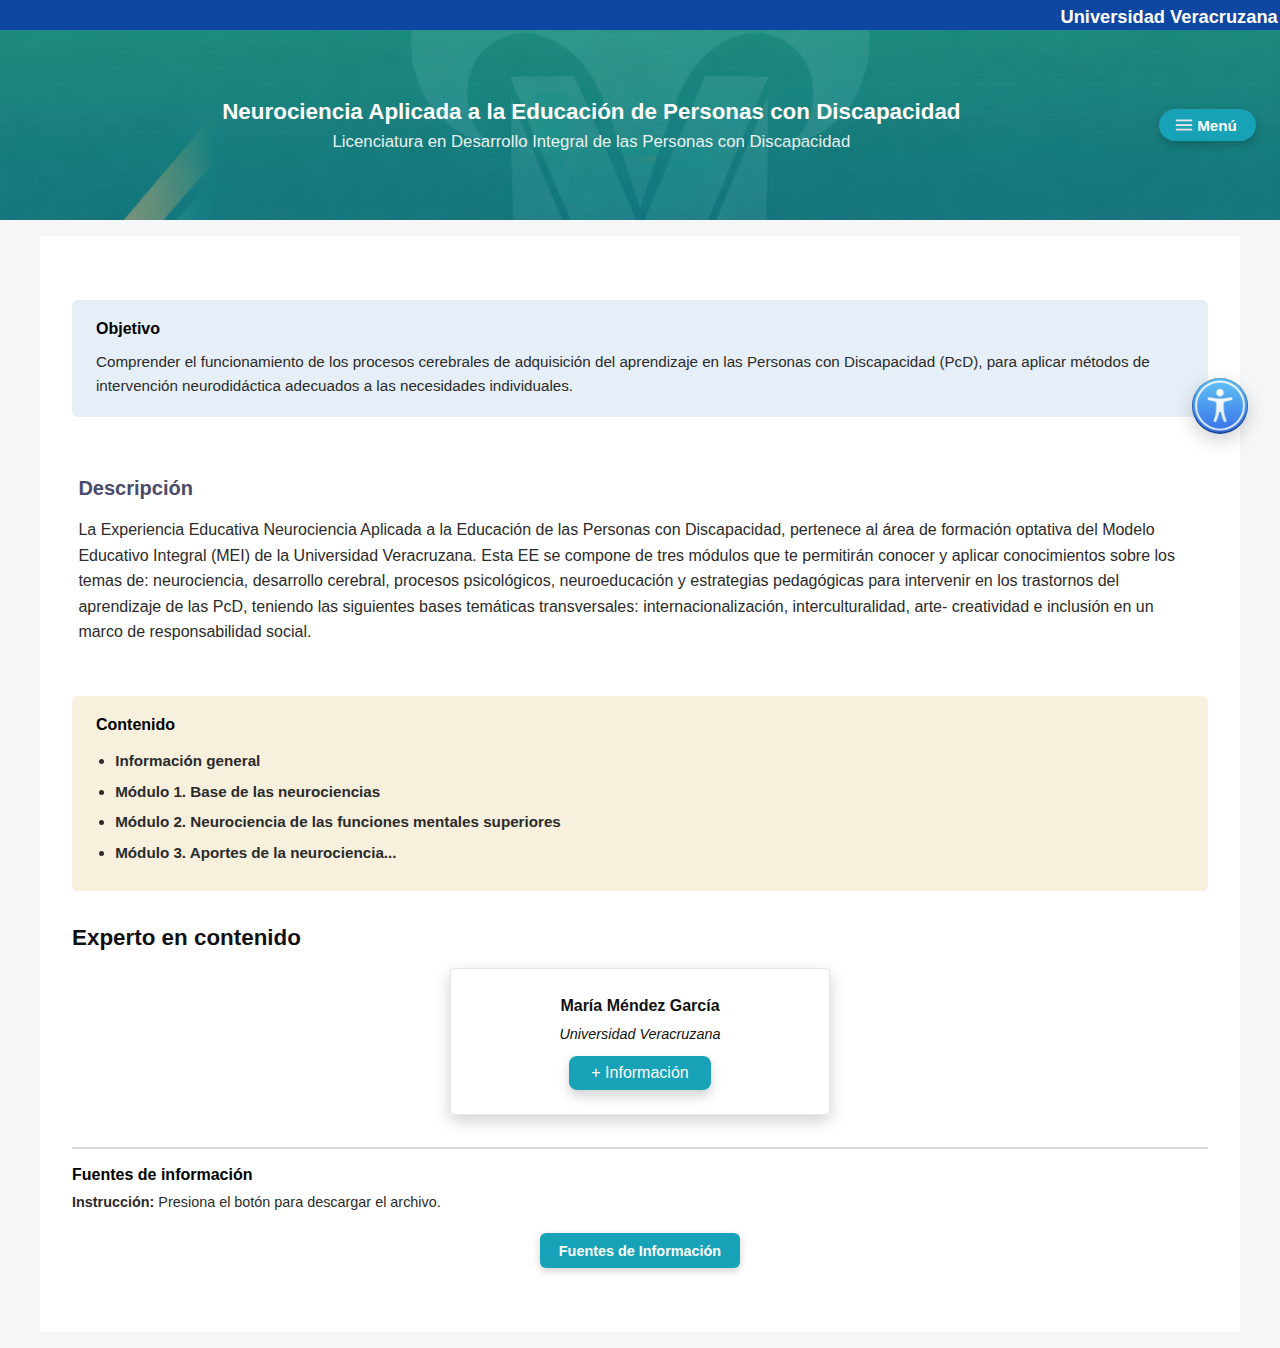
<file: Maqueta1/index.html>
<!DOCTYPE html>
<html lang="es">
<head>
  <meta charset="UTF-8">
  <title>Neurociencia Aplicada a la Educación de Personas con Discapacidad</title>
  <meta name="viewport" content="width=device-width, initial-scale=1">

  <!-- Accesibilidad -->
  <link rel="stylesheet" href="css/main.css">
 <script src="js/accesibilidad.js" defer></script>
<script src="js/main.js" defer></script>


</head>

<body>





  <!-- Live region para anuncios accesibles (JAWS / NVDA) -->
<div id="sr-status" class="sr-only" aria-live="polite"></div>   <!-- sE AGREGGO-->

<!-- Live region para mensajes importantes -->
<div id="sr-alert" class="sr-only" aria-live="assertive" aria-atomic="true"></div> <!-- sE AGREGGO-->
<!-- Contenido de la página -->
<div class="sr-only" aria-live="polite"> <!-- sE AGREGGO-->
  Neurociencia Aplicada a la Educación de las Personas con Discapacidad.
</div> <!-- sE AGREGGO-->
<!-- Enlace para saltar al contenido principal -->
<a class="skip-link" href="#contenido">Saltar al contenido principal</a>

<span _ngcontent-c9="" class="MainTittleUV">  
    <strong> Universidad Veracruzana 

    </strong> 
</span>

<header class="header-uv">

  <div class="header-titulos">
    <h1>
      Neurociencia Aplicada a la Educación de Personas con Discapacidad
      <span class="subtitulo">
        Licenciatura en Desarrollo Integral de las Personas con Discapacidad
      </span>
    </h1>
  </div>

   <!--  CONTENEDOR RELATIVO: botón + menú -->
  <div class="menu-wrap">
    <button id="btn-menu"
    aria-label="Menú. Abrir menú principal Alt más M"
  aria-haspopup="true"
            aria-expanded="false"
            aria-controls="menu-lateral"
            accesskey="m"
            type="button">
      Menú
    </button>

  
    <nav id="menu-lateral" hidden aria-label="Menú principal">
      <ul>
        <li><a href="index.html">Inicio</a></li>
        <li><a href="modulo1.html">Módulo 1</a></li>
        <li><a href="tema1.html">Tema 1</a></li>
        <li><a href="autoevaluacion.html">Actividades</a></li>
      </ul>
    </nav>
  </div>

</header>

<main id="contenido">

 <section class="bloque-destacado bloque-seccion" tabindex="0" aria-labelledby="tit-objetivo">
  <h2 id="tit-objetivo">Objetivo</h2>
  <p>Comprender el funcionamiento de los procesos cerebrales de adquisición del aprendizaje en las Personas con Discapacidad (PcD), 
    para aplicar métodos de intervención neurodidáctica adecuados a las necesidades individuales.
</p>
</section>

<section class="bloque-destacado2 bloque-seccion" tabindex="0" aria-labelledby="tit-descripcion">
  <h2 id="tit-descripcion">Descripción</h2>
  <p>La Experiencia Educativa Neurociencia Aplicada a la Educación de las Personas con Discapacidad, 
    pertenece al área de formación optativa del Modelo Educativo Integral (MEI) de la Universidad Veracruzana. 
    Esta EE se compone de tres módulos que te permitirán conocer y aplicar conocimientos sobre los temas de: neurociencia, 
    desarrollo cerebral, procesos psicológicos, neuroeducación y estrategias pedagógicas para intervenir en los trastornos 
    del aprendizaje de las PcD, teniendo las siguientes bases temáticas transversales: internacionalización, interculturalidad, 
    arte- creatividad e inclusión en un marco de responsabilidad social.
</p>
</section>

<section class="bloque-contenido bloque-seccion" tabindex="0" aria-labelledby="tit-contenido">
  <h2 id="tit-contenido">Contenido</h2>
  <ul>
    <li>Información general
</li>
    <li>Módulo 1. Base de las neurociencias</li>
    <li>Módulo 2. Neurociencia de las funciones mentales superiores</li>
    <li>Módulo 3. Aportes de la neurociencia...</li>
  </ul>
</section>

<section class="bloque-experto bloque-seccion" tabindex="0" aria-labelledby="titulo-experto">
  <h2 id="titulo-experto">Experto en contenido</h2>

  <article class="tarjeta-experto">
  <div class="experto-texto">
    <p class="experto-nombre"><strong>María Méndez García</strong></p>
    <p class="experto-inst"><em>Universidad Veracruzana</em></p>

    <!-- TEXTO PLANO (solo móvil) -->
    <div class="experto-bio" aria-label="Descripción del experto">
      <p>Licenciada en Psicología de la Universidad Veracruzana.</p>
      <p>Especialista en Neuropsicología Clínica Pediátrica por el Centro Neuropsicológico para Niños y Adolescentes (CENNA) de Monterrey, Nuevo León.</p>
      <p>Diplomado en Neurodesarrollo y Neuroeducación por parte del Centro de Estudios Psicológicos para la Educación (CEPE).</p>
      <p>En la actualidad es Neuropsicóloga responsable de tratamiento Neuropsicológico en niños/niñas y adolescentes, en el Centro Neuropsicológico Integral CENPI Special Therapy.</p>
    </div>

    <button
      id="btnInfoExperto"
      class="btn-info"
      type="button"
      aria-haspopup="dialog"
      aria-controls="modal-experto"
      aria-expanded="false">
      + Información
    </button>
  </div>
</article>

</section>

<!-- Overlay + Modal -->
<div id="overlay-experto" class="overlay" hidden></div>

<div
  id="modal-experto"
  class="modal"
  role="dialog"
  aria-modal="true"
  aria-labelledby="modal-titulo"
  aria-describedby="modal-contenido"
  hidden>

  <button class="modal-cerrar" type="button" aria-label="Cerrar ventana">×</button>

  <header class="modal-header">
    <h3 id="modal-titulo">María Méndez García</h3>
    <p class="modal-subtitulo">Universidad Veracruzana</p>
  </header>

  <div id="modal-contenido" class="modal-body">
    <p>Licenciada en Psicología de la Universidad Veracruzana.</p>
    <p>Especialista en Neuropsicología Clínica Pediátrica por el Centro Neuropsicológico para Niños y Adolescentes (CENNA) de Monterrey, Nuevo León.</p>
    <p>Diplomado en Neurodesarrollo y Neuroeducación por parte del Centro de Estudios Psicológicos para la Educación (CEPE).</p>
    <p>En la actualidad es Neuropsicóloga responsable de tratamiento Neuropsicológico en niños/niñas y adolescentes, en el Centro Neuropsicológico Integral CENPI Special Therapy.</p>
  </div>

  <footer class="modal-footer">
    <button class="btn-cerrar" type="button">Cerrar</button>
  </footer>
</div>


<section class="bloque-fuentes bloque-seccion" tabindex="0" aria-labelledby="tit-fuentes">
  <hr>
  <h2 id="tit-fuentes">Fuentes de información</h2>

  <p class="instruccion">
    <strong>Instrucción:</strong> Presiona el botón para descargar el archivo.
  </p>

  <button id="btnFuentes" 
  class="btn-fuentes"
  type="button"
  aria-label="Descargar fuentes de información (PDF)">
  Fuentes de Información
</button>

</section>



</main>



<!-- Botón flotante de accesibilidad -->

<div class="accesibilidad-wrapper"> <!-- sE AGREGGO-->
    <button
    class="btn-accesibilidad btn-bg" type="button"
    aria-label="Opciones de accesibilidad"
    aria-haspopup="true"
    aria-expanded="false" 
    aria-controls="menuAccesibilidad"
    id="btnAccesibilidad">
      <span class="sr-only">Opciones de accesibilidad</span>
  </button>
 <div class="menu-accesibilidad" id="menuAccesibilidad" hidden>

    <button data-action="lector">
      Lector inmersivo
    </button>
    

<button data-action="pausar">
  Pausar lectura
</button>

<button data-action="reanudar">
  Reanudar lectura
</button>

<button data-action="detener">
  Detener lectura
</button>


    <button data-action="linea">
      Línea de lectura
    </button>

    <button data-action="fuente-mas">
      Aumentar texto
    </button>

    <button data-action="fuente-menos">
      Disminuir texto
    </button>

   <button
    data-action="cursor-toggle"
    id="btnCursor"
    type="button"
    aria-pressed="false">
      Tamaño del cursor
    </button>

    <button
  data-action="resaltar"
  id="btnResaltarEnlaces"
  type="button"
  aria-pressed="false">
  Resaltar enlaces
</button>


    <button
  data-action="tabulador"
  id="btnResaltarTab"
  type="button"
  aria-pressed="false">
  Resaltar tabulación
</button>


  </div>
</div>

<!-- Modal: Lector inmersivo -->
<div id="overlay-lector" class="overlay" hidden></div>

<div id="modal-lector"
     class="modal"
     role="dialog"
     aria-modal="true"
     aria-labelledby="titulo-lector"
     aria-describedby="contenido-lector"
     hidden>

  <button class="modal-cerrar" type="button" aria-label="Cerrar ventana">×</button>

  <header class="modal-header">
    <h3 id="titulo-lector">Lector inmersivo</h3>
  </header>

  <div id="contenido-lector" class="modal-body">
    <p>Para navegar dentro de la Experiencia Educativa usa estos atajos:</p>
    <p><strong>Windows:</strong> Abrir menú Alt+M | Cerrar Alt+C | Lectura fácil Alt+L</p>
    <p><strong>macOS:</strong> Abrir menú Control+Option+M | Cerrar Control+Option+C | Lectura fácil Control+Option+L</p>
  </div>

  <footer class="modal-footer">
    <button class="btn-cerrar" type="button">Cerrar</button>
  </footer>
</div>


<!-- Modal: Información de Inicio lectores -->
<div id="overlay-ayuda" class="overlay" hidden></div>

<div id="modal-ayuda"
     class="modal"
     role="dialog"
     aria-modal="true"
     aria-labelledby="titulo-ayuda"
     aria-describedby="contenido-ayuda"
     hidden>

  <button class="modal-cerrar" type="button" aria-label="Cerrar ventana">×</button>

  <header class="modal-header">
    <h3 id="titulo-ayuda">Información de Inicio lectores</h3>
  </header>

  <div id="contenido-ayuda" class="modal-body">
    <p>Para acceder a la información de ayuda de esta Experiencia Educativa en Windows presiona las teclas Alt + i, en MacOS presiona las teclas Control + Option + i</p>
    <p>Para cerrar la ventana con la información de ayuda en Windows presiona las teclas Alt + X, en MacOS presiona la tecla Esc</p>
  </div>

  <footer class="modal-footer">
    <button class="btn-cerrar" type="button">Cerrar</button>
  </footer>
</div>


</body>
</html>
</file>
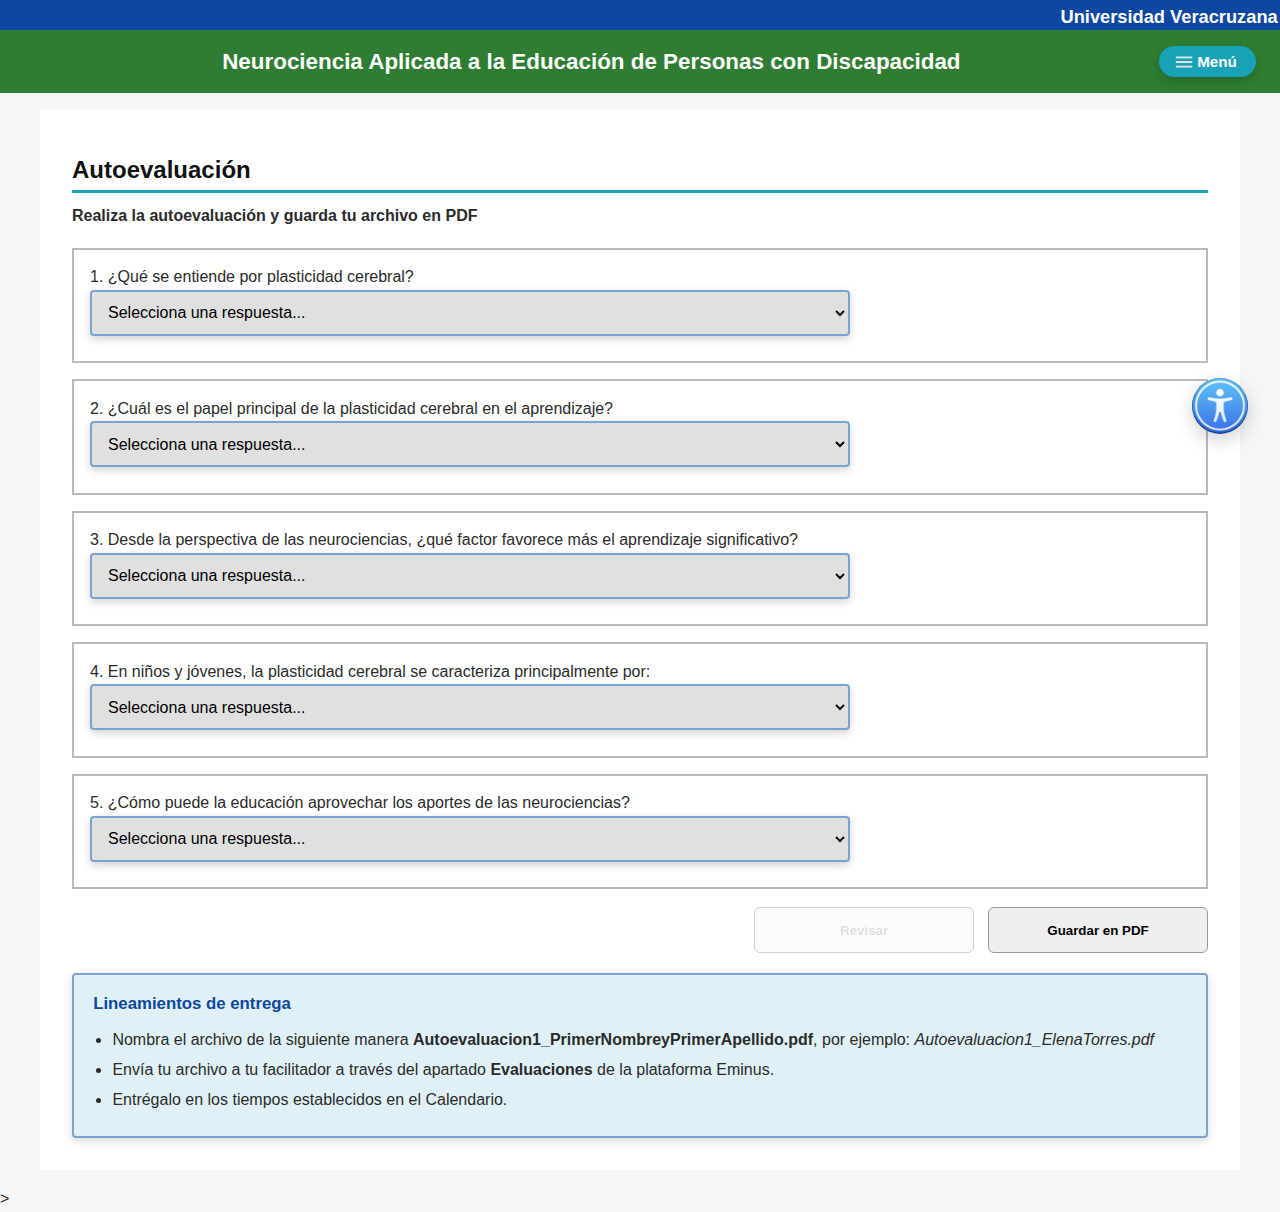
<file: Maqueta1/autoevaluacion.html>
<!doctype html>
<html lang="es">
  <head>
    <meta charset="UTF-8" />
    <title>
      Autoevaluación | Neurociencia Aplicada a la Educación de Personas con
      Discapacidad
    </title>
    <meta name="viewport" content="width=device-width, initial-scale=1" />

    <link rel="stylesheet" href="css/main.css" />
    <!-- jsPDF (genera el PDF en el navegador)-->
    <script  src="js/jspdf.umd.min.js" defer></script>
    <script  src="js/accesibilidad.js" defer></script>
    <script  src="js/autoevaluacion.js" defer></script>
  </head>

  <body>
  <!-- Live region para anuncios accesibles (JAWS / NVDA) -->
<div id="sr-status" class="sr-only" aria-live="polite"></div>   <!-- sE AGREGGO-->

<!-- Live region para mensajes importantes (opcional) -->
<div id="sr-alert" class="sr-only" aria-live="assertive" aria-atomic="true"></div> <!-- sE AGREGGO-->
<!-- Contenido de la página -->
<div class="sr-only" aria-live="polite"> <!-- sE AGREGGO-->
  Neurociencia Aplicada a la Educación de las Personas con Discapacidad.
</div> <!-- sE AGREGGO-->
<!-- Enlace para saltar al contenido principal -->
<a class="skip-link" href="#contenido">Saltar al contenido principal</a>


    
<span _ngcontent-c9="" class="MainTittleUV">  
    <strong> Universidad Veracruzana 

    </strong> 
</span>

<header class="header-uvsimple">

  <div class="header-titulos">
    <h1>
      Neurociencia Aplicada a la Educación de Personas con Discapacidad
    </h1>
  </div>

 <!--  CONTENEDOR RELATIVO: botón + menú -->
  <div class="menu-wrap">
    <button id="btn-menu"
    aria-label="Menú. Abrir menú principal Alt más M"
  aria-haspopup="true"
            aria-expanded="false"
            aria-controls="menu-lateral"
            accesskey="m"
            type="button">
      Menú
    </button>

    <!--  MENÚ YA NO VA FUERA DEL HEADER -->
    <nav id="menu-lateral" hidden aria-label="Menú principal">
      <ul>
        <li><a href="index.html">Inicio</a></li>
        <li><a href="modulo1.html">Módulo 1</a></li>
        <li><a href="tema1.html">Tema 1</a></li>
        <li><a href="autoevaluacion.html">Actividades</a></li>
      </ul>
    </nav>
  </div>

</header>


    <main id="contenido">
      <section class="autoeval" tabindex="0" aria-labelledby="tit-autoeval">
        <div class="autoeval-pleca" aria-hidden="true"></div>

        <h2 id="tit-autoeval" class="autoeval-titulo">Autoevaluación</h2>

        <p class="autoeval-instruccion">
          <strong>Realiza la autoevaluación y guarda tu archivo en PDF</strong>
        </p>

        <form id="formAutoeval" class="autoeval-form">
          <!-- P1 -->
          <fieldset class="pregunta" id="p1" aria-describedby="p1-ayuda">
           <label for="q1">
            1. ¿Qué se entiende por plasticidad cerebral?
            <br>
           </label>
            <p id="p1-ayuda" class="sr-only">
              Selecciona una respuesta de la lista.
            </p>
            <label class="sr-only" for="r1">Respuesta de la pregunta 1</label>
            <select id="q1" name="q1" class="autoeval-select" required>
              <option value="" selected disabled>
                Selecciona una respuesta...
              </option>
              <option value="a">
                a) La capacidad del cerebro para aumentar su tamaño con la edad.
              </option>
              <option value="b">
                b) La capacidad del cerebro para modificarse estructural y
                funcionalmente a partir de la experiencia.
              </option>
              <option value="c">
                c) La habilidad del cerebro para funcionar de manera automática
                sin intervención del entorno.
              </option>
            </select>
            <p class="feedback" aria-live="polite"></p>
          </fieldset>

          <!-- P2 -->
          <fieldset class="pregunta" id="p2" aria-describedby="p2-ayuda">
            <label for="q2">
              2. ¿Cuál es el papel principal de la plasticidad cerebral en el
              aprendizaje?
            </label>
            <p id="p2-ayuda" class="sr-only">
              Selecciona una respuesta de la lista.
            </p>
            <label class="sr-only" for="r2">Respuesta de la pregunta 2</label>
           <select id="q2" name="q2" class="autoeval-select" required>
              <option value="" selected disabled>
                Selecciona una respuesta...
              </option>
              <option value="a">
                a) Limitar el aprendizaje a las primeras etapas de la infancia.
              </option>
              <option value="b">
                b) Permitir que el cerebro se recupere únicamente después de una
                lesión.
              </option>
              <option value="c">
                c) Facilitar la formación y reorganización de las conexiones
                neuronales.
              </option>
            </select>
            <p class="feedback" aria-live="polite"></p>
          </fieldset>

          <!-- P3 -->
          <fieldset class="pregunta" id="p3" aria-describedby="p3-ayuda">
             <label for="q3">
              3. Desde la perspectiva de las neurociencias, ¿qué factor favorece
              más el aprendizaje significativo?
             </label>
            <p id="p3-ayuda" class="sr-only">
              Selecciona una respuesta de la lista.
            </p>
            <label class="sr-only" for="r3">Respuesta de la pregunta 3</label>
            <select id="q3" name="q3" class="autoeval-select" required>
              <option value="" selected disabled>
                Selecciona una respuesta...
              </option>
              <option value="a">a) La repetición mecánica sin contexto.</option>
              <option value="b">
                b) La emoción y la motivación, que fortalecen las conexiones
                neuronales.
              </option>
              <option value="c">
                c) La memorización aislada de información.
              </option>
            </select>
            <p class="feedback" aria-live="polite"></p>
          </fieldset>

          <!-- P4 -->
          <fieldset class="pregunta" id="p4" aria-describedby="p4-ayuda">
             <label for="q4">
              4. En niños y jóvenes, la plasticidad cerebral se caracteriza
              principalmente por:
             </label>
            <p id="p4-ayuda" class="sr-only">
              Selecciona una respuesta de la lista.
            </p>
            <label class="sr-only" for="r4">Respuesta de la pregunta 4</label>
            <select id="q4" name="q4" class="autoeval-select" required>
              <option value="" selected disabled>
                Selecciona una respuesta...
              </option>
              <option value="a">
                a) Ser limitada y poco flexible debido a la inmadurez del
                cerebro.
              </option>
              <option value="b">
                b) Ser especialmente alta, lo que favorece el aprendizaje y el
                desarrollo de nuevas habilidades.
              </option>
              <option value="c">
                c) Estar presente únicamente en áreas relacionadas con el
                lenguaje.
              </option>
            </select>
            <p class="feedback" aria-live="polite"></p>
          </fieldset>

          <!-- P5 -->
          <fieldset class="pregunta" id="p5" aria-describedby="p5-ayuda">
             <label for="q5">
              5. ¿Cómo puede la educación aprovechar los aportes de las
              neurociencias?
             </label>
            <p id="p5-ayuda" class="sr-only">
              Selecciona una respuesta de la lista.
            </p>
            <label class="sr-only" for="r5">Respuesta de la pregunta 5</label>
           <select id="q5" name="q5" class="autoeval-select" required>
              <option value="" selected disabled>
                Selecciona una respuesta...
              </option>
              <option value="a">
                a) Aplicando metodologías únicas para todos los estudiantes.
              </option>
              <option value="b">
                b) Ignorando las diferencias individuales en el aprendizaje.
              </option>
              <option value="c">
                c) Diseñando estrategias pedagógicas que consideren la
                diversidad, la emoción y la experiencia activa.
              </option>
            </select>
            <p class="feedback" aria-live="polite"></p>
          </fieldset>

          <div class="autoeval-actions">
    <button id="btnRevisar" type="button" class="btn-revisar" >Revisar</button>
    <button id="btnPDF" type="button" class="btn-pdf" >Guardar en PDF</button>
  </div>
          <section
  class="autoeval-lineamientos"
  tabindex="0"
  aria-labelledby="tit-lineamientos"
>
  <h3 id="tit-lineamientos">Lineamientos de entrega</h3>

  <ul>
    <li>
      Nombra el archivo de la siguiente manera
      <strong>Autoevaluacion1_PrimerNombreyPrimerApellido.pdf</strong>,
      por ejemplo: <em>Autoevaluacion1_ElenaTorres.pdf</em>
    </li>
    <li>
      Envía tu archivo a tu facilitador a través del apartado
      <strong>Evaluaciones</strong> de la plataforma Eminus.
    </li>
    <li>
      Entrégalo en los tiempos establecidos en el Calendario.
    </li>
  </ul>
</section>
        </form>
      </section>
    </main>



      <!-- Overlay -->
<div id="overlay-revision" class="overlay" hidden></div>

<div id="modal-revision" class="modal" role="dialog" aria-modal="true"
     aria-labelledby="tit-revision" aria-describedby="modal-revision-body" hidden>

  <button class="modal-cerrar" type="button" aria-label="Cerrar ventana">×</button>

  <header class="modal-header">
    <h3 id="tit-revision">Autoevaluación: opciones y respuestas</h3>
  </header>

  <div id="modal-revision-body" class="modal-body"></div>

  <footer class="modal-footer">
    <button class="btn-cerrar" type="button">Cerrar</button>
  </footer>
</div>


      
   

<!-- Botón flotante de accesibilidad -->

<div class="accesibilidad-wrapper"> <!-- sE AGREGGO-->
    <button
    class="btn-accesibilidad btn-bg" type="button"
    aria-label="Opciones de accesibilidad"
    aria-haspopup="true"
    aria-expanded="false" 
    aria-controls="menuAccesibilidad"
    id="btnAccesibilidad">
      <span class="sr-only">Opciones de accesibilidad</span>
  </button>
 <div class="menu-accesibilidad" id="menuAccesibilidad" hidden>

    <button data-action="lector">
      Lector inmersivo
    </button>
    

<button data-action="pausar">
  Pausar lectura
</button>

<button data-action="reanudar">
  Reanudar lectura
</button>

<button data-action="detener">
  Detener lectura
</button>


    <button data-action="linea">
      Línea de lectura
    </button>

    <button data-action="fuente-mas">
      Aumentar texto
    </button>

    <button data-action="fuente-menos">
      Disminuir texto
    </button>

   <button
    data-action="cursor-toggle"
    id="btnCursor"
    type="button"
    aria-pressed="false">
      Tamaño del cursor
    </button>

    <button
  data-action="resaltar"
  id="btnResaltarEnlaces"
  type="button"
  aria-pressed="false">
  Resaltar enlaces
</button>


    <button
  data-action="tabulador"
  id="btnResaltarTab"
  type="button"
  aria-pressed="false">
  Resaltar tabulación
</button>


  </div>
</div>

<!-- Modal: Lector inmersivo -->
<div id="overlay-lector" class="overlay" hidden></div>

<div id="modal-lector"
     class="modal"
     role="dialog"
     aria-modal="true"
     aria-labelledby="titulo-lector"
     aria-describedby="contenido-lector"
     hidden>

  <button class="modal-cerrar" type="button" aria-label="Cerrar ventana">×</button>

  <header class="modal-header">
    <h3 id="titulo-lector">Lector inmersivo</h3>
  </header>

  <div id="contenido-lector" class="modal-body">
    <p>Para navegar dentro de la Experiencia Educativa usa estos atajos:</p>
    <p><strong>Windows:</strong> Abrir menú Alt+M | Cerrar Alt+C | Lectura fácil Alt+L</p>
    <p><strong>macOS:</strong> Abrir menú Control+Option+M | Cerrar Control+Option+C | Lectura fácil Control+Option+L</p>
  </div>

  <footer class="modal-footer">
    <button class="btn-cerrar" type="button">Cerrar</button>
  </footer>
</div>


<!-- Modal: Información de Inicio lectores -->
<div id="overlay-ayuda" class="overlay" hidden></div>

<div id="modal-ayuda"
     class="modal"
     role="dialog"
     aria-modal="true"
     aria-labelledby="titulo-ayuda"
     aria-describedby="contenido-ayuda"
     hidden>

  <button class="modal-cerrar" type="button" aria-label="Cerrar ventana">×</button>

  <header class="modal-header">
    <h3 id="titulo-ayuda">Información de Inicio lectores</h3>
  </header>

  <div id="contenido-ayuda" class="modal-body">
    <p>Para acceder a la información de ayuda de esta Experiencia Educativa en Windows presiona las teclas Alt + i, en MacOS presiona las teclas Control + Option + i</p>
    <p>Para cerrar la ventana con la información de ayuda en Windows presiona las teclas Alt + X, en MacOS presiona la tecla Esc</p>
  </div>

  <footer class="modal-footer">
    <button class="btn-cerrar" type="button">Cerrar</button>
  </footer>
</div>


  </body>
</html>
>
</file>
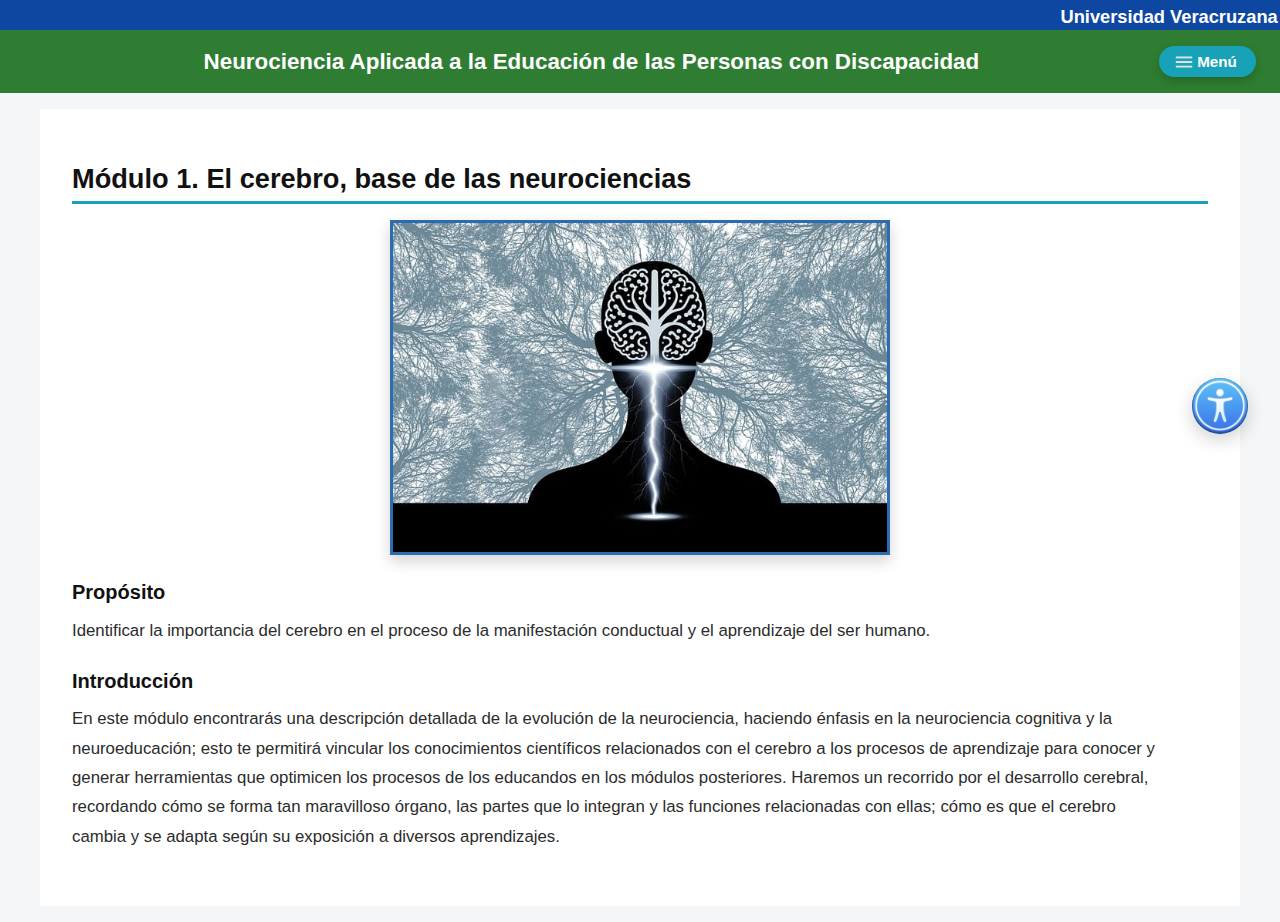
<file: Maqueta1/modulo1.html>
<!DOCTYPE html>
<html lang="es">
<head>
  <meta charset="UTF-8">
  <title>Módulo 1 - Neurociencia</title>
  <meta name="viewport" content="width=device-width, initial-scale=1">

  <link rel="stylesheet" href="css/main.css">
  <script src="js/accesibilidad.js" defer></script>
  <script src="js/main.js" defer></script>

</head>

<body>
  <!-- Live region para anuncios accesibles (JAWS / NVDA) -->
<div id="sr-status" class="sr-only" aria-live="polite"></div>   <!-- sE AGREGGO-->

<!-- Live region para mensajes importantes  -->
<div id="sr-alert" class="sr-only" aria-live="assertive" aria-atomic="true"></div> <!-- sE AGREGGO-->
<!-- Contenido de la página -->
<div class="sr-only" aria-live="polite"> <!-- sE AGREGGO-->
  Neurociencia Aplicada a la Educación de las Personas con Discapacidad.
</div> <!-- sE AGREGGO-->
<!-- Enlace para saltar al contenido principal -->
<a class="skip-link" href="#contenido">Saltar al contenido principal</a>

<span _ngcontent-c9="" class="MainTittleUV">  
    <strong> Universidad Veracruzana 

    </strong> 
</span>

<header class="header-uvsimple">
  <div class="header-titulos">
    <h1>Neurociencia Aplicada a la Educación de las Personas con Discapacidad</h1>
  </div>

 <!--  CONTENEDOR RELATIVO: botón + menú -->
  <div class="menu-wrap">
    <button id="btn-menu"
    aria-label="Menú. Abrir menú principal Alt más M"
  aria-haspopup="true"
            aria-expanded="false"
            aria-controls="menu-lateral"
            accesskey="m"
            type="button">
      Menú
    </button>


    <nav id="menu-lateral" hidden aria-label="Menú principal">
      <ul>
        <li><a href="index.html">Inicio</a></li>
        <li><a href="modulo1.html">Módulo 1</a></li>
        <li><a href="tema1.html">Tema 1</a></li>
        <li><a href="autoevaluacion.html">Actividades</a></li>
      </ul>
    </nav>
  </div>

</header>



<main id="contenido">

  <!-- Título del módulo -->
  <section class="modulo-titulo" tabindex="0" aria-labelledby="tit-modulo">
    <h2 id="tit-modulo">Módulo 1. El cerebro, base de las neurociencias</h2>
  </section>

  <!-- Imagen grande -->
  <section class="modulo-imagen" tabindex="0" aria-label="Imagen del módulo">
    <figure class="img-panel">
      <img src="assets/img/brain.jpg"
           alt="Imagen representativa del módulo sobre el cerebro y las neurociencias">
    </figure>
  </section>

  <!-- Propósito -->
  <section class="modulo-bloque" tabindex="0" aria-labelledby="tit-proposito">
    <h3 id="tit-proposito">Propósito</h3>
    <p>
      Identificar la importancia del cerebro en el proceso de la manifestación conductual y el aprendizaje del ser humano.
    </p>
  </section>

  <!-- Introducción -->
  <section class="modulo-bloque" tabindex="0" aria-labelledby="tit-intro">
    <h3 id="tit-intro">Introducción</h3>
    <p>
      En este módulo encontrarás una descripción detallada de la evolución de la neurociencia, haciendo énfasis en la neurociencia cognitiva y la neuroeducación; esto te permitirá vincular los conocimientos científicos relacionados con el cerebro a los procesos de aprendizaje para conocer y generar herramientas que optimicen los procesos de los educandos en los módulos posteriores. Haremos un recorrido por el desarrollo cerebral, recordando cómo se forma tan maravilloso órgano, las partes que lo integran y las funciones relacionadas con ellas; cómo es que el cerebro cambia y se adapta según su exposición a diversos aprendizajes.
    </p>
  </section>

</main>

<!-- Botón flotante de accesibilidad -->

<div class="accesibilidad-wrapper"> <!-- sE AGREGGO-->
    <button
    class="btn-accesibilidad btn-bg" type="button"
    aria-label="Opciones de accesibilidad"
    aria-haspopup="true"
    aria-expanded="false" 
    aria-controls="menuAccesibilidad"
    id="btnAccesibilidad">
      <span class="sr-only">Opciones de accesibilidad</span>
  </button>
 <div class="menu-accesibilidad" id="menuAccesibilidad" hidden>

    <button data-action="lector">
      Lector inmersivo
    </button>
    

<button data-action="pausar">
  Pausar lectura
</button>

<button data-action="reanudar">
  Reanudar lectura
</button>

<button data-action="detener">
  Detener lectura
</button>


    <button data-action="linea">
      Línea de lectura
    </button>

    <button data-action="fuente-mas">
      Aumentar texto
    </button>

    <button data-action="fuente-menos">
      Disminuir texto
    </button>

   <button
    data-action="cursor-toggle"
    id="btnCursor"
    type="button"
    aria-pressed="false">
      Tamaño del cursor
    </button>

    <button
  data-action="resaltar"
  id="btnResaltarEnlaces"
  type="button"
  aria-pressed="false">
  Resaltar enlaces
</button>


    <button
  data-action="tabulador"
  id="btnResaltarTab"
  type="button"
  aria-pressed="false">
  Resaltar tabulación
</button>


  </div>
</div>

<!-- Modal: Lector inmersivo -->
<div id="overlay-lector" class="overlay" hidden></div>

<div id="modal-lector"
     class="modal"
     role="dialog"
     aria-modal="true"
     aria-labelledby="titulo-lector"
     aria-describedby="contenido-lector"
     hidden>

  <button class="modal-cerrar" type="button" aria-label="Cerrar ventana">×</button>

  <header class="modal-header">
    <h3 id="titulo-lector">Lector inmersivo</h3>
  </header>

  <div id="contenido-lector" class="modal-body">
    <p>Para navegar dentro de la Experiencia Educativa usa estos atajos:</p>
    <p><strong>Windows:</strong> Abrir menú Alt+M | Cerrar Alt+C | Lectura fácil Alt+L</p>
    <p><strong>macOS:</strong> Abrir menú Control+Option+M | Cerrar Control+Option+C | Lectura fácil Control+Option+L</p>
  </div>

  <footer class="modal-footer">
    <button class="btn-cerrar" type="button">Cerrar</button>
  </footer>
</div>


<!-- Modal: Información de Inicio lectores -->
<div id="overlay-ayuda" class="overlay" hidden></div>

<div id="modal-ayuda"
     class="modal"
     role="dialog"
     aria-modal="true"
     aria-labelledby="titulo-ayuda"
     aria-describedby="contenido-ayuda"
     hidden>

  <button class="modal-cerrar" type="button" aria-label="Cerrar ventana">×</button>

  <header class="modal-header">
    <h3 id="titulo-ayuda">Información de Inicio lectores</h3>
  </header>

  <div id="contenido-ayuda" class="modal-body">
    <p>Para acceder a la información de ayuda de esta Experiencia Educativa en Windows presiona las teclas Alt + i, en MacOS presiona las teclas Control + Option + i</p>
    <p>Para cerrar la ventana con la información de ayuda en Windows presiona las teclas Alt + X, en MacOS presiona la tecla Esc</p>
  </div>

  <footer class="modal-footer">
    <button class="btn-cerrar" type="button">Cerrar</button>
  </footer>
</div>


</body>
</html>
</file>
<file: Maqueta1/css/main.css>
/*Paleta Colores UV */
:root {
  /* Identidad UV */
  --uv-verde: #2e7d32;
  --uv-verde-claro: #43a047;
  --uv-naranja: #d98a3f;
  --uv-azul: #0d47a1;
  --uv-morado: #4b4a6a;

  /* UI */
  --blanco: #ffffff;
  --gris-fondo: #f5f6f7;
  --gris-borde: #dcdcdc;
  --texto-principal: #2b2b2b;
  --texto-secundario: #555;

  /* Accesibilidad */
  --foco: #5b2d8b;


      --blue: #007bff;
    --indigo: #6610f2;
    --purple: #6f42c1;
    --pink: #e83e8c;
    --red: #dc3545;
    --orange: #fd7e14;
    --yellow: #ffc107;
    --green: #28a745;
    --teal: #20c997;
    --cyan: #17a2b8;
    --white: #fff;
    --gray: #6c757d;
    --gray-dark: #343a40;
    --primary: #5867dd;
    --secondary: #ebedf2;
    --success: #34bfa3;
    --info: #36a3f7;
    --warning: #ffb822;
    --danger: #f4516c;
    --light: #f8f9fa;
    --dark: #343a40;
    --breakpoint-xs: 0;
    --breakpoint-sm: 576px;
    --breakpoint-md: 768px;
    --breakpoint-lg: 992px;
    --breakpoint-xl: 1200px;
    --font-family-sans-serif: -apple-system, BlinkMacSystemFont, "Segoe UI", Roboto, "Helvetica Neue", Arial, sans-serif, "Apple Color Emoji", "Segoe UI Emoji", "Segoe UI Symbol", "Noto Color Emoji";
    --font-family-monospace: SFMono-Regular, Menlo, Monaco, Consolas, "Liberation Mono", "Courier New", monospace;
}

/* ===== Tipografía homogénea ===== */
html { font-size: 16px; }

body{
  font-family: Arial, Helvetica, sans-serif;
  font-size: 1rem;
  line-height: 1.65;
  color: var(--texto-principal);
}

/* Encabezados consistentes */
h1{ font-size: 1.45rem; line-height: 1.25; margin: 0; }
h2{ font-size: 1.25rem; line-height: 1.3; margin: 1.4rem 0 0.6rem; }
h3{ font-size: 1.1rem; line-height: 1.35; margin: 1rem 0 0.5rem; }

p, li{ font-size: 1rem; }

/* Evita regla global de h2 “ensucie” algunos bloques */
.bloque-destacado h2,
.bloque-destacado2 h2,
.bloque-contenido h2,
.bloque-experto h2,
.bloque-fuentes h2{
  border-bottom: none;
  padding-bottom: 0;
}

/*Tipografia*/
*,
*::before,
*::after {
  box-sizing: border-box;
}

html {
  font-size: 100%;
}

body {
  margin: 0;
  font-family: Arial, Helvetica, sans-serif;
  background-color: var(--gris-fondo);
  color: var(--texto-principal);
  line-height: 1.6;
}


/*Saltar a Contenido*/

.skip-link {
  position: absolute;
  top: -40px;
  left: 0;
  background: var(--uv-azul);
  color: white;
  padding: 0.5rem 1rem;
  z-index: 100;
}


.skip-link:focus {
  top: 0;
}

:focus-visible{
  outline: 3px solid var(--foco);
  outline-offset: 3px;
}

/*Texto Lector*/

.sr-only {
  position: absolute;
  width: 1px;
  height: 1px;
  overflow: hidden;
  clip: rect(0, 0, 0, 0);
}

/*Barra Secundaria*/
.barra-secundaria {
  background-color: var(--uv-naranja);
  color: white;
  padding: 0.5rem 1.5rem;
  font-size: 0.95rem;
}


/*Menu Lateral*/

/* ===== BOTÓN MENÚ (PILL AZUL) ===== */
#btn-menu {
  display: inline-flex;
  align-items: center;
  gap: 0.6rem;

  /* Color base */
  background-color: var(--cyan);

  /* Imagen PNG */
  background-image: url("../assets/img/menu1.png");
  background-repeat: no-repeat;
  background-position: 14px center;
  background-size: 22px 22px;

  color: var(--white);

  border: none;
  border-radius: 999px; /* cápsula */

  /* Padding con espacio para el icono */
  padding: 0.45rem 1.2rem 0.45rem 2.4rem;

  font-size: 0.95rem;
  font-weight: 600;
  font-family: var(--font-family-sans-serif);

  cursor: pointer;
  box-shadow: 0 4px 10px rgba(0,0,0,0.18);
}

/* Hover / foco accesible */
#btn-menu:hover,
#btn-menu:focus-visible {
  background-color: #0e8fa3; /* cyan más oscuro */
}

/* Click */
#btn-menu:active {
  transform: scale(0.97);
}



/* ===== MENÚ DESPLEGABLE BAJO EL BOTÓN (NO EMPUJA EL LAYOUT) ===== */
.menu-wrap{
  position: relative;
  display: inline-block;
}


#menu-lateral{
  position: absolute;           /* flotante */
  z-index: 9999;

  min-width: 220px;
  max-width: 320px;

  background: var(--uv-morado);
  color: #fff;

  padding: 0.75rem;
  border-radius: 10px;

  box-shadow: 0 12px 28px rgba(0,0,0,0.25);

  top: calc(100% + 10px);
  right: 0;
}

/* Lista */
#menu-lateral ul{
  list-style: none;
  margin: 0;
  padding: 0;
}

#menu-lateral li{
  margin: 0.25rem 0;
}

#menu-lateral a{
  display: block;
  padding: 0.6rem 0.65rem;
  border-radius: 8px;
  color: #fff;
  text-decoration: none;
}

#menu-lateral a:hover,
#menu-lateral a:focus-visible{
  background: rgba(255,255,255,0.15);
}



#menu-lateral{
  background: var(--uv-morado);
  padding: 0.75rem;
  border-radius: 10px;
}


/* Lista de navegación */
nav ul {
  list-style: none;
  padding: 0;
}

nav li {
  margin-bottom: 0.5rem;
}

nav a {
  color: white;
  text-decoration: none;
  display: block;
  padding: 0.5rem;
  border-radius: 4px;
}

nav a:hover,
nav a:focus {
  background-color: rgba(255,255,255,0.15);
}



/*Principal Content*/

main {
  padding: 2rem;
  background-color: var(--blanco);
  max-width: 1200px;
  margin: 1rem auto;
}






/*Cards*/


.contenedor-fases {
  display: grid;
  grid-template-columns: repeat(auto-fit, minmax(180px, 1fr));
  gap: 1.5rem;
  margin: 2rem 0;
}

.fase {
  background-color: #2bbd94;
  color: white;
  padding: 3rem 1rem;
  text-align: center;
  font-size: 1.2rem;
  border-radius: 6px;
}




/*Referencias  Bibliografica tabs*/

.tabs {
  display: flex;
  background-color: var(--uv-naranja);
  border-radius: 6px;
  overflow: hidden;
}

.tabs button {
  flex: 1;
  padding: 0.8rem;
  border: none;
  background: transparent;
  color: white;
  font-size: 1rem;
  cursor: pointer;
}

.tabs button.activo {
  background-color: white;
  color: var(--uv-naranja);
  font-weight: bold;
}



/*Boton Accesibilidad*/
.btn-accesibilidad {
  position: fixed;
  right: 1rem;
  bottom: 1rem;
  background-color: var(--uv-azul);
  color: white;
  border: none;
  border-radius: 50%;
  width: 56px;
  height: 56px;
  font-size: 1.5rem;
  cursor: pointer;
}

.sr-only {
  position: absolute;
  width: 1px;
  height: 1px;
  overflow: hidden;
}


/*Responsividad*/
@media (max-width: 768px) {

  nav {
    display: block;
  }

  main {
    padding: 1rem;
  }

  .contenedor-fases {
    grid-template-columns: 1fr;
  }
  
}

/* ===== ACCESIBILIDAD (FIXED CENTRADO DERECHA) ===== */
.accesibilidad-wrapper{
  position: fixed;
  top: 50%;
  right: 16px;              /* separación del borde derecho */
  transform: translateY(-50%);
  z-index: 9999;
}

/* Botón circular perfecto */
.btn-accesibilidad{
  width: 56px;
  height: 56px;
  border-radius: 50%;
  background-color: var(--uv-azul);
  border: none;
  cursor: pointer;

  display: flex;            /* centra contenido */
  align-items: center;
  justify-content: center;

  overflow: hidden;         /* si se usa img dentro */
  box-shadow: 0 6px 18px rgba(0,0,0,0.18);
}

.btn-accesibilidad:hover,
.btn-accesibilidad:focus {
  background-color: #08306b;
}

/* imagen como background */
.btn-accesibilidad.btn-bg{
  background-image: url("../assets/img/accesibilidad.jpg"); /* ruta */
  background-repeat: no-repeat;
  background-position: center;
  background-size: 100% 100%;
}

/* Menú: NO visible hasta que se abra --- hidden en HTML + control JS */
.menu-accesibilidad{
  z-index: 10000;
  position: absolute;
  right: calc(100% + 12px); /* lo manda a la izquierda del botón */
  top: 50%;
  transform: translateY(-50%);

  width: 210px;
  background-color: #fff;
  border: 2px solid var(--uv-azul);
  border-radius: 10px;
  padding: 10px;

  display: flex;
  flex-direction: column;
  gap: 6px;

  box-shadow: 0 10px 24px rgba(0,0,0,0.2);
}

.menu-accesibilidad button{
  background: none;
  border: none;
  text-align: left;
  padding: 10px;
  border-radius: 8px;
  cursor: pointer;
}

.menu-accesibilidad button:hover,
.menu-accesibilidad button:focus{
  background-color: var(--gris-fondo);
}

/* Mejor foco: solo teclado */
:focus-visible {
  outline: 3px solid var(--foco);
  outline-offset: 3px;
}



.MainTittleUV[_ngcontent-c9] {
    display: flex;
    justify-content: end;
    background-color: #0d47a1;
    height: 30px !important;
    width: 100%;
    color: #fff !important;
    font-size: 1.14286rem !important;
    font-weight: 400 !important;
    padding: .14286rem !important;

}

/* Ocultar menú accesibilidad */
.menu-accesibilidad[hidden]{
  display: none !important;
}
/* Ocultar elementos */
[hidden]{
  display: none !important;
}

/* ===== BLOQUE DESTACADO (Competencia / Objetivo) ===== */
.bloque-destacado {
  background-color: #e6eff7;      /* azul claro  */
  border-radius: 6px;
  padding: 1.2rem 1.5rem;
  margin: 1.5rem 0;
}

/* Título del bloque */
.bloque-destacado h2 {
  margin-top: 0;
  margin-bottom: 0.6rem;
  font-size: 1rem;
  font-weight: 700;
  color: #000;                    /* negro */
  border: none;                   /* quita líneas decorativas previas */
  padding: 0;
}

/* Texto */
.bloque-destacado p {
  margin: 0;
  color: #2b2b2b;
  line-height: 1.6;
  font-size: 0.95rem;
}


.bloque-destacado2 {
  border-radius: 6px;
  padding: .2rem .4rem;
  margin: 1.5rem 0;
}



/* ===== BLOQUE CONTENIDO (fondo crema) ===== */
.bloque-contenido {
  background-color: #f7f0dd;   /* crema claro  */
  border-radius: 6px;
  padding: 1.2rem 1.5rem;
  margin: 1.5rem 0;
}

/* Título */
.bloque-contenido h2 {
  margin-top: 0;
  margin-bottom: 0.8rem;
  font-size: 1rem;
  font-weight: 700;
  color: #000;
  border: none;               /* elimina subrayados previos */
  padding: 0;
}

/* Lista */
.bloque-contenido ul {
  margin: 0;
  padding-left: 1.2rem;       /* espacio para viñetas */
}

/* Ítems */
.bloque-contenido li {
  margin-bottom: 0.4rem;
  line-height: 1.6;
  color: #2b2b2b;
  font-size: 0.95rem;
  font-weight: bold;
}


/* ================================================== SECCIÓN EXPERTO  ============================================= */
.bloque-experto h2 {
  margin: 0 0 1rem;
  font-size: 1.4rem;     /* antes 2rem */
  font-weight: 700;
  color: #111;
}


.tarjeta-experto{
  max-width: 380px;
  margin: 0 auto 2rem;
  background: #fff;
  border: 1px solid #e6e6e6;
  border-radius: 4px;
  padding: 2.2rem 2rem;

  display: flex;
  align-items: center;
  justify-content: center;
  gap: 2rem;

  box-shadow: 0 6px 16px rgba(0,0,0,0.18);
  position: relative;
  min-height: auto;      /* elimina altura forzada */
  padding: 1.5rem 1.8rem;
}

.experto-texto{
  text-align: center;
}

.experto-nombre{
  margin: 0;
  font-size: 1.0rem;     /* antes 2.1rem */
  font-weight: 700;
  margin: 0;
  color: #111;
}

.experto-inst{
  margin: 0.25rem 0 0;
   font-size: .9rem;    /* antes 2rem */
  font-style: italic;
  margin-top: 0.3rem;
  color: #111;
  padding-bottom: 10px;
}

/* Botón + Información (derecha, grande) */
.btn-info{
    display: inline-block;
  margin-left: auto;
  background: var(--cyan);
  color: #fff;
  border: none;
 font-size: 1rem;
  border-radius: 8px;
  padding: .5rem 1.4rem;
  cursor: pointer;
  box-shadow: 0 6px 12px rgba(0,0,0,0.18);
}

.btn-info:hover,
.btn-info:focus-visible{
  background: #5f8fb3;
}

/* Responsive */
@media (max-width: 768px){
  .tarjeta-experto{
    flex-direction: column;
    align-items: center;
  }
  .btn-info{
    margin-left: 0;
    width: 100%;
    max-width: 320px;
    text-align: center;
  }
}

/* ===================================================== MODAL INFORMACIÓN TARJETA ============================================================== */
.overlay{
  position: fixed;
  inset: 0;
  background: rgba(0,0,0,0.35);
  z-index: 9998;
}

.modal{
  position: fixed;
  left: 50%;
  top: 50%;
  transform: translate(-50%, -50%);
  width: min(900px, 92vw);
  max-height: 85vh;
  overflow: auto;

  background: #fff;
  border-radius: 6px;
  box-shadow: 0 14px 40px rgba(0,0,0,0.25);
  z-index: 9999;

  padding: 2rem 2rem 1.2rem;
}

/* Botón X arriba a la derecha */
.modal-cerrar{
  position: absolute;
  top: 14px;
  right: 16px;
  border: none;
  background: transparent;
  font-size: 2rem;
  cursor: pointer;
  line-height: 1;
}

.modal-header{
  text-align: center;
  margin-bottom: 1.2rem;
}

.modal-header h3{
  margin: 0;
  font-size: 1.2rem;
  font-weight: 800;
  color: #111;
}

.modal-subtitulo{
  margin: 0.25rem 0 0;
  font-size: 1.2rem;
  color: #111;
}

.modal-body{
  font-size: 1.2rem;
  line-height: 1.6;
  color: #111;
}

.modal-footer{
  display: flex;
  justify-content: center;
  margin-top: 1.2rem;
}

.btn-cerrar{
  background: #e9eef3;
  border: 1px solid #cfd8e3;
  border-radius: 8px;
  padding: 0.6rem 1.2rem;
  cursor: pointer;
}

.btn-cerrar:hover,
.btn-cerrar:focus-visible{
  background: #dde6ef;
}


/* ============================================================= BLOQUE FUENTES DE INFORMACIÓN ======================================= */
.bloque-fuentes {
  margin: 2rem 0;
  text-align: left;
}

/* Línea superior */
.bloque-fuentes hr {
  border: none;
  border-top: 2px solid #dcdcdc;
  margin-bottom: 1rem;
}

/* Título */
.bloque-fuentes h2 {
  margin: 0;
  font-size: 1rem;
  font-weight: 700;
  color: #000;
  border: none;
}

/* Instrucción */
.bloque-fuentes .instruccion {
  margin: 0.3rem 0 1.2rem;
  font-size: 0.9rem;
  color: #2b2b2b;
}

/* Botón */
.btn-fuentes {
  background-color: #7fa8c7;     /* azul/gris */
  color: #fff;
  border: none;
  border-radius: 6px;
  padding: 0.6rem 1.2rem;

  font-size: 0.9rem;
  font-weight: 600;
  cursor: pointer;

  box-shadow: 0 3px 8px rgba(0,0,0,0.18);
}

.btn-fuentes:hover,
.btn-fuentes:focus-visible {
  background-color: #5f8fb3;
}

.btn-fuentes {
  background-color: var(--cyan);
  display: block;        /* convierte el botón en bloque */
  margin: 0 auto;        /* centra horizontalmente */
}


/*============================================= TITULOS Y SUBTITULOS  =========================================================*/

 .header-uvsimple {
  display: flex;
  align-items: center;
  justify-content: space-between;
  background-color: var(--uv-verde);
  padding: 1rem 1.5rem;
}


.header-uv {
  /* verde actual como fallback */
  background-color: var(--uv-verde);

  /* imagen de fondo */
  background-image: url("../assets/img/fondocurso1.png"); /* ruta */
  background-repeat: no-repeat;
  background-position: center;
  /* background-size: contain; /* MUESTRA TODA la imagen sin deformar */


   background-size: cover;
  /* para que se aprecie si header es muy bajo no se ve) */
  min-height: 190px;  /* ajusta: 120-220px  */

  /* tu layout */
  display: flex;
  align-items: center;
  justify-content: space-between;

  padding: 1rem 1.5rem;
}





/* Contenedor del título */
.header-titulos {
  flex: 1;
  text-align: center;
}

/* H1 principal */
.header-titulos h1 {
  margin: 0;
  color: white;
  font-size: 1.4rem;
  line-height: 1.3;
}

/* Subtítulo */
.header-titulos .subtitulo {
  display: block;
  margin-top: 0.3rem;
  font-size: 0.75em;
  font-weight: normal;
  opacity: 0.9;
}


/*Titulos*/

h2 {
  color: var(--uv-morado);
  border-bottom: 3px solid var(--cyan);
  padding-bottom: 0.3rem;
}

h3 {
  color: var(--uv-azul);
}



/*============================================= RESPONSIVO  =========================================================*/

@media (max-width: 768px) {
  .bloque-fuentes {
    margin: 1.5rem 0;
  }
}


/* Ocultar en móvil */
@media (max-width: 768px){
  .accesibilidad-wrapper { display: none; }
}

/*Objetivo*/
@media (max-width: 768px) {
  .bloque-destacado {
    padding: 1rem;
  }
}

.accesibilidad-wrapper { z-index: 10000; }
.btn-accesibilidad { display: flex !important; }

/* ================================================== M O D U L O  1  ============================================= */

/* ====== MODULO 1 ====== */

.modulo-titulo h2{
  margin: 1.2rem 0 0.8rem;
  font-size: 1.7rem;
  font-weight: 800;
  color: #111;
}

/* Panel de imagen grande centrado */
.modulo-imagen{
  margin: 1rem 0 1.5rem;
}

.img-panel{
  margin: 0;
  display: flex;
  justify-content: center;
}

.img-panel img{
  width: min(500px, 100%);
  height: auto;
  display: block;
  border: 3px solid #2b6cb0; /* azul tipo marco */
  box-shadow: 0 6px 14px rgba(0,0,0,0.18);
  background: #fff;
}

/* Bloques "Propósito" e "Introducción" */
.modulo-bloque{
  margin: 1.4rem 0;
}

.modulo-bloque h3{
  margin: 0 0 0.6rem;
  font-size: 1.25rem;
  font-weight: 800;
  color: #111;
}

.modulo-bloque p{
  margin: 0;
  font-size: 1.05rem;
  line-height: 1.75;
  max-width: 1100px;
}

/* Enfasis visual al navegar con TAB */
.modulo-titulo:focus,
.modulo-imagen:focus,
.modulo-bloque:focus{
  outline: 3px solid var(--foco);
  outline-offset: 6px;
  border-radius: 6px;
}


/* ================================================== F I N  M O D U L O  1  ============================================= */



/* ================================================== T E M A  1  ============================================= */

/* ===== VIDEO RESPONSIVE ===== */
.bloque-video {
  margin: 2rem 0;
}

.video-responsive {
  position: relative;
  width: 100%;
  max-width: 800px;
  margin: 0 auto;

  aspect-ratio: 16 / 9;
  background-color: #000;
  border-radius: 6px;
  overflow: hidden;

  box-shadow: 0 4px 10px rgba(0,0,0,0.25);
}

.video-responsive iframe {
  width: 100%;
  height: 100%;
  border: 0;
}

/* ===== TEMA 1 ===== */
.tema-banner {
  margin: 1.5rem 0 0.8rem;
  background: #dce8f4;          /* azul claro */
  border-radius: 2px;
  padding: 0.9rem 1.2rem;
}

.tema-label {
  margin: 0;
  color: #111;
  font-size: 1.05rem;
}

.tema-bloque {
  padding: 0.5rem 0 1rem;
}

.tema-titulo {
  margin-top: 0.8rem;
  font-size: 1.2rem;
  font-weight: 700;
  color: #111;
  border: none; /* evita la línea naranja de  h2 globales*/
}

.texto-instruccion {
  color: #2e7d32;   /* verde UV */
  font-weight: 600;
  margin: 1rem 0;
}

/* Video placeholder naranja */
.video-placeholder {
  width: min(760px, 100%);
  height: 320px;
  background: #de6f06;          /* naranja */
  margin: 0 auto;
  display: grid;
  place-items: center;
  box-shadow: 0 6px 14px rgba(0,0,0,0.22);
  border: 2px solid rgba(0,0,0,0.25);
}

.video-texto {
  color: #fff;
  font-size: 2rem;
  font-weight: 500;
}

/* Botón naranja “Guion de video” */
.btn-naranja {
  display: block;
  width: min(760px, 100%);
  margin: 1.1rem auto 0;
  background: #de6f06;
  color: #fff;
  border: 2px solid rgba(0,0,0,0.25);
  padding: 0.85rem 1rem;
  font-size: 1.35rem;
  font-weight: 700;
  cursor: pointer;
  box-shadow: 0 6px 14px rgba(0,0,0,0.22);
}

.btn-naranja:hover,
.btn-naranja:focus-visible {
  filter: brightness(0.95);
}

.separador {
  border: none;
  border-top: 2px solid #dcdcdc;
  margin: 1.6rem 0;
}

/* ===== ANTECEDENTES ===== */
.subtitulo-seccion{
  margin: 0 0 0.6rem;
  font-size: 1.2rem;
  font-weight: 700;
  color: #111;
  border: none;
}

.tarjeta-historia{
  width: min(820px, 100%);
  margin: 1rem auto 0.8rem;
  display: grid;
  grid-template-columns: 220px 1fr;
  gap: 1rem;
  padding: 1rem;
  background: #e7efd7;        /* verde pálido */
  border: 2px solid #6da4d3;  /* borde azul */
  box-shadow: 0 6px 14px rgba(0,0,0,0.18);
}

.tarjeta-img{
  background: #6f8f33;
  display: grid;
  place-items: center;
  color: #fff;
  font-weight: 700;
  min-height: 220px;
}

.tarjeta-texto p{
  margin: 0 0 0.6rem;
}

.paginacion{
  text-align: center;
  font-weight: 700;
  margin-top: 0.8rem;
}

.controles{
  width: min(820px, 100%);
  margin: 0 auto;
  display: flex;
  justify-content: center;
  gap: 1rem;
}

.btn-gris{
  background: #bdbdbd;
  border: 1px solid #8f8f8f;
  padding: 0.6rem 1.6rem;
  cursor: pointer;
  font-weight: 700;
}

.btn-verde{
  background: #6f8f33;
  color: #111;
  border: 1px solid #4e6b1f;
  padding: 0.6rem 1.6rem;
  cursor: pointer;
  font-weight: 700;
}

/* ===== MODAL GUION  ===== */
.modal-guion{
  width: min(780px, 92vw);
  padding-top: 1.2rem;
}

.modal-guion .modal-header{
  text-align: center;
}

.modal-guion .modal-header h3{
  margin: 0.2rem 0 1rem;
  font-size: 1.4rem;
  font-weight: 800;
}


/* ===== GUION DE VIDEO (SECCIÓN) ===== */

.guion-video {
  margin: 3rem 0;
}

.guion-toggle {
  width: 100%;
  background-color: #d87400;
  color: #fff;
  font-size: 1.1rem;
  padding: 1rem;
  border: none;
  border-radius: 4px;
  cursor: pointer;
  text-align: center;
}

.guion-toggle:focus {
  outline: 3px solid #005fcc;
  outline-offset: 2px;
}

.guion-caja {
  margin-top: 1.5rem;
  border: 2px solid #000;
  padding: 1.5rem;
  background-color: #f9f9f9;
}

.guion-caja-titulo {
  text-align: center;
  margin-bottom: 1rem;
}

/* ===================================================== CARRUSEL ANTECEDENTES ============================================================== */

.tarjeta-historia{
  display: grid;
  grid-template-columns: 220px 1fr;
  gap: 1rem;
  border: 2px solid #7aa3d3;
  background: #eef5df; /* tono verdoso suave */
  padding: 1rem;
  box-shadow: 0 6px 14px rgba(0,0,0,0.12);
}

.tarjeta-img{
  background:#6f8f3b;
  display:flex;
  align-items:center;
  justify-content:center;
  padding:0.5rem;
}

.tarjeta-img img{
  max-width:100%;
  max-height:100%;
  object-fit:contain;
  border: 2px solid #4f6f2a;
}

.texto-antecedente{
  background: transparent;
  color:#222;
  line-height:1.6;
  min-height: 200px; /* no se salta */
}

.paginacion{
  margin: 0.75rem 0 0;
  text-align:center;
  font-weight:700;
}

.controles{
  display:flex;
  gap: 1rem;
  justify-content:center;
  margin-top: 1rem;
}

.btn-gris, .btn-verde{
  min-width: 140px;
  padding: 0.6rem 1rem;
  border: 1px solid #777;
  box-shadow: 0 4px 10px rgba(0,0,0,0.12);
  cursor:pointer;
}

.btn-gris{ background:#cfcfcf; }
.btn-verde{ background:#5e8f2c; color:#fff; border-color:#3c5f1d; }

.btn-gris:disabled, .btn-verde:disabled{
  opacity: 0.55;
  cursor: not-allowed;
}

/* =============================
   Maqueta: Neurocog + Plasticidad
   ============================= */

.neurocog-grid{
  display: grid;
  grid-template-columns: 220px 1fr;
  gap: 1.2rem;
  align-items: start;
  margin-top: 0.8rem;
}

.btn-img-circular{
  width: 200px;
  height: 200px;
  border-radius: 999px;
  border: 2px solid #7aa3d3;
  background: #d8d3b0; /* tono similar a tu captura */
  overflow: hidden;
  cursor: pointer;
  box-shadow: 0 6px 14px rgba(0,0,0,0.18);
  display: grid;
  place-items: center;
  padding: 0;
}

.btn-img-circular img{
  width: 100%;
  height: 100%;
  object-fit: cover;
  display:block;
}

.neurocog-texto p{
  margin-top: 0;
}

.materiales{
  margin-top: 1rem;
  background: #e6e0c8; /* bloque beige */
  border-radius: 2px;
  padding: 0.9rem 1rem;
}

.materiales ul{
  margin: 0.5rem 0 0;
  padding-left: 1.2rem;
}

.materiales a{
  color: #0d47a1;
  text-decoration: underline;
}

/* =============================
   Diagrama plasticidad
   ============================= */
.arbol-plasticidad{
  margin: 1.2rem auto 1.2rem;
  width: min(900px, 100%);
  text-align: center;
}

.nodo{
  border: 2px solid #2b6cb0;
  background: #fff;
  padding: 0.7rem 1rem;
  font-weight: 700;
  cursor: pointer;
  border-radius: 999px;
  box-shadow: 0 4px 10px rgba(0,0,0,0.12);
}

.nodo.raiz{
  display: inline-block;
  margin: 0 auto 1rem;
  min-width: 220px;
}

.ramas{
  display: grid;
  grid-template-columns: repeat(3, minmax(160px, 1fr));
  gap: 1rem;
  align-items: start;
  margin-top: 0.8rem;
}

.ramas .nodo{
  border-radius: 12px;
}

/* Responsive */
@media (max-width: 900px){
  .neurocog-grid{
    grid-template-columns: 1fr;
    justify-items: center;
  }
  .neurocog-texto{
    width: 100%;
  }
  .ramas{
    grid-template-columns: 1fr;
  }
}

/* Fuentes al final */
.fuentes{
  margin-top: 1rem;
  text-align: right;
  font-size: 0.9rem;
}

.plasticidad {
   margin-top: 2.5rem;
}

.neurocog-seccion {
  margin-top: 4rem;
}

.bloque-seccion {
  margin-top: 2rem; /* ajusta entre 2rem y 4rem según maqueta */
}


/* Botón contenedor circular */
.btn-img-circular {
  width: 180px;              /* ajusta según maqueta */
  height: 180px;
  border-radius: 50%;
  border: none;
  padding: 0;
  background: transparent;
  cursor: pointer;

  display: inline-flex;
  align-items: center;
  justify-content: center;

  overflow: hidden;          /* recorte circular */
  box-shadow: 0 6px 14px rgba(0,0,0,0.2);
}

/* Imagen interna */
.btn-img-circular img {
  width: 100%;
  height: 100%;
  object-fit: cover;         /* llena sin deformar */
  border-radius: 50%;        /* refuerzo visual */
}

/* Hover / foco accesible */
.btn-img-circular:hover,
.btn-img-circular:focus-visible {
  outline: 3px solid var(--foco);
  outline-offset: 4px;
  transform: scale(1.03);
}



/* ====================================================== F I N  D E  T E M A  1 ============================================================== */


/* ====================================================== FOCO EN SECCIONES  ============================================================== */

section[tabindex="0"]:focus {
  outline: 3px solid var(--foco);
  outline-offset: 6px;
  border-radius: 6px;
}

/* ===== Secciones focusables (para TAB/JAWS) ===== */
.bloque-seccion:focus {
  outline: 3px solid var(--foco);
  outline-offset: 6px;
  border-radius: 6px;
}

/* ===== Tarjetas Siglo XIX/XX ===== */
.cards-siglos {
  display: grid;
  grid-template-columns: repeat(2, minmax(240px, 1fr));
  gap: 1rem;
  margin: 1rem 0 0.5rem;
}

.card-siglo {
  display: grid;
  grid-template-columns: 90px 1fr;
  align-items: center;
  gap: 1rem;

  width: 100%;
  border: 2px solid #5a7ea8;
  background: #6f8f3a; /* verde tipo captura */
  color: #111;
  padding: 1rem;
  cursor: pointer;

  box-shadow: 0 6px 12px rgba(0,0,0,0.15);
}

.card-siglo:focus {
  outline: 3px solid var(--foco);
  outline-offset: 4px;
}

.card-img {
  width: 70px;
  height: 70px;
  border-radius: 999px;
  background: #fff;
  display: grid;
  place-items: center;
  overflow: hidden;
  border: 2px solid rgba(0,0,0,0.2);

  overflow: hidden;              /* CLAVE */
  border: 2px solid rgba(0,0,0,0.2);
}

.card-img img {
  width: 60px;
  height: 60px;
  object-fit: cover;

  border-radius: 50%;            /* redundante */
}

.card-titulo {
  font-weight: 900;
}

/* ===== Acordeón ===== */
.acordeon {
  margin-top: 0.75rem;
  display: grid;
  gap: 0.5rem;
}

.acordeon-btn {
  width: 100%;
  text-align: left;
  padding: 0.7rem 0.9rem;
  background: #6f8f3a;
  color: #fff;
  border: 2px solid #5a7ea8;
  border-radius: 6px;
  font-weight: 700;
  cursor: pointer;
}

.acordeon-btn:focus {
  outline: 3px solid var(--foco);
  outline-offset: 4px;
}

.acordeon-panel {
  border: 2px solid #5a7ea8;
  background: #f7f9fc;
  padding: 1rem;
  border-radius: 6px;
}

.acordeon-titulo {
  margin-top: 0;
}

/* ===== Modal  ===== */
/*fUNCIONA*/
.overlay {
  position: fixed;
  inset: 0;
  background: rgba(0,0,0,0.55);
  z-index: 1000;
}
/*fUNCIONA*/
.modal{
  position: fixed;
  left: 50%;
  top: 50%;
  transform: translate(-50%, -50%);

  width: min(860px, 92vw);
  max-height: 86vh;
  overflow: auto;

  background: #fff;
  border: 2px solid #333;
  box-shadow: 0 10px 24px rgba(0,0,0,0.25);
  z-index: 9999;

  padding: 1.2rem 1.2rem 0.9rem;
}


.modal-cerrar {
  position: absolute;
  top: 10px;
  right: 12px;
  border: none;
  background: transparent;
  font-size: 1.6rem;
  cursor: pointer;
}

.modal-header h3 {
  margin: 0 2rem 0.25rem 0;
}

.modal-footer {
  display: flex;
  justify-content: flex-end;
  padding-top: 0.75rem;
}

.btn-cerrar-modal {
  background: #e9edf3;
  border: 1px solid #999;
  padding: 0.5rem 0.9rem;
  cursor: pointer;
}

/* Responsive */
@media (max-width: 700px) {
  .cards-siglos {
    grid-template-columns: 1fr;
  }
}


/* ================================================== AUTOEVALUACIÓN ================================================== */

/* Contenedor relativo para menú flotante bajo el botón */
.menu-wrap{
  position: relative;
}

/* nav #menu-lateral definido en tu CSS, absoluto y se ancle al botón sin empujar el layout. */
.menu-wrap #menu-lateral{
  position: absolute;
  top: calc(100% + 10px);
  right: 0;
}

.autoeval-titulo{
  margin: 0.8rem 0 0.6rem;
  font-size: 1.5rem;
  font-weight: 800;
  color: #111;
}

.autoeval-instruccion{
  font-weight: 700;
  margin: 0 0 1.2rem;
}

.autoeval-form{
  margin-top: 0.5rem;
}

.autoeval-pregunta{
  display: grid;
  grid-template-columns: 1fr;
  gap: 0.5rem;
  margin: 0 0 1.2rem;
}

.autoeval-pregunta label{
  font-weight: 700;
}

.autoeval-pregunta select{
  max-width: 720px;
  width: 100%;
  padding: 0.65rem 0.75rem;
  border: 2px solid #7aa3d3;
  background: #e9eef3;
  font-size: 1rem;
}

/* Marcado post-revisión */
.autoeval-pregunta.is-correct select{ border-color: #2e7d32; }
.autoeval-pregunta.is-incorrect select{ border-color: #b71c1c; }

.autoeval-feedback{
  font-size: 0.95rem;
}

.autoeval-pregunta.is-correct .autoeval-feedback{ color: #2e7d32; font-weight: 700; }
.autoeval-pregunta.is-incorrect .autoeval-feedback{ color: #b71c1c; font-weight: 700; }

.autoeval-acciones{
  display: flex;
  gap: 1rem;
  justify-content: flex-end;
  flex-wrap: wrap;
  margin: 0.75rem 0 1.25rem;
}

.btn-accion{
  min-width: 180px;
  padding: 0.7rem 1.1rem;
  border-radius: 6px;
  border: 1px solid #8f8f8f;
  background: #bdbdbd;
  font-weight: 800;
  cursor: pointer;
  box-shadow: 0 4px 10px rgba(0,0,0,0.12);
}

.btn-accion:disabled{
  opacity: 0.6;
  cursor: not-allowed;
}

.btn-accion.primary{
  background: #9e9e9e;
  color: #fff;
}

.btn-accion.primary:hover,
.btn-accion.primary:focus-visible{
  filter: brightness(0.95);
}

.lineamientos{
  margin-top: 1.6rem;
  background: #e6eff7;
  border: 2px solid #7aa3d3;
  padding: 1rem 1.1rem;
  box-shadow: 0 6px 14px rgba(0,0,0,0.12);
}

.lineamientos h3{
  margin: 0 0 0.6rem;
  color: #111;
}

/* Modal resumen */
.modal-resumen .modal-header h3{
  margin: 0;
  font-size: 1.2rem;
  font-weight: 900;
  color: #111;
}

.resumen-lista{
  margin: 0.75rem 0 0;
  padding-left: 1.1rem;
}

.resumen-item{
  margin: 0.5rem 0 0.7rem;
}

.resumen-item strong{
  display: block;
  margin-bottom: 0.15rem;
}

.badge-correcta{
  color: #2e7d32;
  font-weight: 800;
}

.badge-incorrecta{
  color: #b71c1c;
  font-weight: 800;
}

@media (max-width: 768px){
  .autoeval-acciones{ justify-content: stretch; }
  .btn-accion{ width: 100%; }
  .autoeval-pregunta select{ max-width: 100%; }
}


/* ===== Lineamientos de entrega (Autoevaluación) ===== */
.autoeval-lineamientos {
  margin-top: 2rem;
  padding: 1.2rem 1.5rem;

  background-color: #dff1f6;        /* azul claro */
  border: 2px solid #5aa9d6;        /* contorno azul */
  border-radius: 4px;

  box-shadow: 0 4px 12px rgba(0,0,0,0.15);
}

.autoeval-lineamientos h3 {
  margin-top: 0;
  margin-bottom: 0.8rem;
  font-size: 1.1rem;
}

.autoeval-lineamientos ul {
  margin: 0;
  padding-left: 1.2rem;
}

.autoeval-lineamientos li {
  margin-bottom: 0.6rem;
  line-height: 1.5;
}

/* Accesibilidad: foco visible */
.autoeval-lineamientos:focus-visible {
  outline: 3px solid #003f72;
  outline-offset: 3px;
}


/* ===========================
   AUTOEVALUACION - ESTILO UI
   (fieldsets + selects tipo "combo box" grande)
=========================== */

.autoeval-form .pregunta{
  border: 2px solid #b9b9b9;
  padding: 0.9rem 1rem 1.1rem;
  margin: 0 0 1rem;
  background: #fff;
}

.autoeval-form .pregunta legend{
  font-weight: 700;
  font-size: 1.05rem;
  margin-bottom: 0.6rem;
}

.autoeval-form select{
  width: 100%;
  max-width: 760px;         /*ancho */
  height: 46px;
  font-size: 1rem;

  padding: 0.55rem 0.75rem;
  border-radius: 4px;

  background: #e0e0e0;
  border: 2px solid #7aa3d3;

  box-shadow: 0 3px 8px rgba(0,0,0,0.18);
}

.autoeval-form select:focus{
  outline: 3px solid rgba(122,163,211,0.55);
  outline-offset: 2px;
}

/* Marcas correctas/incorrectas */
.autoeval-form .pregunta.is-correct{
  border-color: #2e7d32;
}

.autoeval-form .pregunta.is-incorrect{
  border-color: #c62828;
}

/* Texto "Correcta / Incorrecta" */
.autoeval-form .pregunta .feedback{
  margin: 0.5rem 0 0;
  font-weight: 700;
}

/* ===========================
   LINEAMIENTOS (caja azul)
=========================== */
.autoeval-lineamientos{
  margin-top: 1.25rem;
  padding: 1.1rem 1.2rem;

  background: #dff1f7;      /* azul suave tipo imagen */
  border: 2px solid #7aa3d3;
  box-shadow: 0 3px 10px rgba(0,0,0,0.15);
}

.autoeval-lineamientos h3{
  margin-top: 0;
  margin-bottom: 0.75rem;
  font-size: 1.05rem;
}

.autoeval-lineamientos ul{
  margin: 0;
  padding-left: 1.2rem;
}

.autoeval-lineamientos li{
  margin: 0.4rem 0;
}


.autoeval-item{
  border: 2px solid #b9b9b9;
  padding: 14px 14px 18px;
  margin: 14px 0;
  background: #fff;
}

.autoeval-item legend{
  font-weight: 700;
  font-size: 20px;
  padding: 0 6px;
}

.autoeval-select{
  width: min(720px, 100%);
  height: 46px;
  background: #d9d9d9;
  border: 2px solid #2f74c0;
  border-radius: 4px;
  padding: 8px 12px;
  font-size: 16px;
  box-shadow: 0 4px 10px rgba(0,0,0,.15);
}

.autoeval-actions{
  display: flex;
  gap: 14px;
  justify-content: flex-end;
  margin: 18px 0 10px;
}

.btn-revisar, .btn-pdf{
  min-width: 220px;
  height: 46px;
  border-radius: 6px;
  border: 1px solid #9a9a9a;
  font-weight: 700;
}

.btn-revisar:disabled, .btn-pdf:disabled{
  opacity: .45;
  cursor: not-allowed;
}

/* ===== Modal de revisión: lista y opciones (verde/rojo) ===== */
.revision-list{
  display: grid;
  gap: 1rem;
}

.revision-item{
  border: 1px solid #d0d0d0;
  border-radius: 6px;
  padding: 0.9rem 1rem;
  background: #fff;
}

.revision-q{
  margin: 0 0 0.6rem;
  font-weight: 800;
  color: #111;
}
/* Modal revisión */
.revision-options {
  list-style: none;
  padding-left: 0;
}

.revision-options li {
  padding: 6px 10px;
  margin-bottom: 4px;
  border-radius: 4px;
}

/* Respuesta correcta (verde) */
.opt-correcta {
  background-color: #e6f4ea;
  color: #137333;
  font-weight: 600;
}

/* Selección correcta del usuario */
.opt-seleccion-correcta {
  border: 2px solid #137333;
}

/* Selección incorrecta del usuario (rojo) */
.opt-seleccion-incorrecta {
  background-color: #fce8e6;
  color: #a50e0e;
  font-weight: 600;
}



/* ================================================== F I N  A U T O E V A L U A C I Ó N ================================================== */

/* ================================================== MODO LECTURA ================================================== */
.modo-lectura main {
  max-width: 70ch;
  font-size: 1.2em;
  line-height: 1.8;
}

.modo-lectura header,
.modo-lectura nav,
.modo-lectura .accesibilidad-wrapper {
  display: none;
}

/* =====================================================
   RESALTAR TABULACIÓN (FOCO POR TECLADO)
===================================================== */

/* Estado ACTIVADO */
body.resaltar-tab :focus-visible {
  outline: 4px solid #f79503;      /* naranja fuerte */
  outline-offset: 4px;
  box-shadow: 0 0 0 4px rgba(255, 152, 0, 0.35);
  border-radius: 4px;
}

/* Evita que mouse clicks disparen el resaltado */
body.resaltar-tab :focus:not(:focus-visible) {
  outline: none;
  box-shadow: none;
}

/* =====================================================
   RESALTAR ENLACES (ACCESIBILIDAD)
===================================================== */

/* Estado ACTIVADO */
body.resaltar-enlaces a[href],
body.resaltar-enlaces [role="link"] {
  background-color: #f30505;           /* amarillo suave */
  color: #000 !important;
  font-weight: 700;
  text-decoration: underline;
  padding: 2px 4px;
  border-radius: 3px;
  outline: 2px dashed #ff9800;
  outline-offset: 2px;
}

/* Foco por teclado aún más visible */
body.resaltar-enlaces a[href]:focus-visible,
body.resaltar-enlaces [role="link"]:focus-visible {
  background-color: #ffe082;
  outline: 3px solid #ff9800;
}


/* =====================================================
   CURSOR GRANDE (ACCESIBILIDAD)
===================================================== */

/* Estado activado */
body.cursor-grande,
body.cursor-grande * {
  cursor: url("../assets/img/cursor_grande_64.png") 2 2, auto;
}



/* =====================================================
   RESPONSIVO (móvil)
   ===================================================== */
@media (max-width: 768px) {

  /* Tarjeta experto  texto plano (sin card ni sombra) */
  .tarjeta-experto{
    max-width: 100%;
    margin: 0 0 1rem;
    padding: 0;
    border: none;
    border-radius: 0;
    box-shadow: none;
    background: transparent;
    display: block;
  }

  .experto-texto{
    text-align: left;
  }

  /* botón sin look botón grande */
  .btn-info{
    width: 100%;
    margin-top: .6rem;
  }
}

@media (max-width: 768px){
  .btn-fuentes{
    width: 100%;
    max-width: 100%;
  }
}

@media (max-width: 768px){
  main{
    margin: 0.5rem auto;
    padding: 1rem;
    max-width: 100%;
  }

  body{
    font-size: 1rem;      /* base legible */
    line-height: 1.7;     /* mejor lectura */
  }

  h1{ font-size: 1.15rem; }
  h2{ font-size: 1.05rem; }
  h3{ font-size: 1rem; }

  p, li{
    word-wrap: break-word;
    overflow-wrap: anywhere;
  }
}


/* ==========================
   RESPONSIVO: móvil
   ========================== */
.experto-bio{ display:none; } /* por defecto oculto (desktop) */

@media (max-width: 768px){

  /* Tarjeta experto  texto plano (sin "tarjeta") */
  .tarjeta-experto{
    max-width: none;
    margin: 0 0 1.2rem;
    border: 0;
    border-radius: 0;
    box-shadow: none;
    padding: 0;
    background: transparent;
    display: block;
  }

  /* Mostrar bio en móvil */
  .experto-bio{
    display:block;
    margin-top: 0.75rem;
  }
  .experto-bio p{
    margin: 0 0 0.75rem;
  }

  /*  Quitar el botón +Información en móvil */
  #btnInfoExperto{ display:none !important; }

  /*  Anular modal experto en móvil */
  #overlay-experto,
  #modal-experto{ display:none !important; }

  /*  Fuentes de información más compacto */
  .btn-fuentes{
    width: 100%;
    max-width: 520px;
  }

  /* Botón  accesibilidad desaparece */
  .accesibilidad-wrapper{ display:none !important; }

  /*  Texto se ajusta mejor */
  main{
    padding: 1rem;
    margin: 0.75rem auto;
  }
  body{
    font-size: 16px; /* base */
  }
  h1{
    font-size: 1.15rem;
    line-height: 1.25;
  }
  h2{
    font-size: 1.05rem;
  }
}


/* ================================================== F I N  D E  C S S ================================================== */ 


/* Por defecto: escritorio */
.guion-mobile { display: none; }
.guion-desktop { display: block; }

/* Móvil */
@media (max-width: 768px) {
  .guion-desktop { display: none !important; }
  .guion-mobile  { display: block !important; }
}
/* ================================================== M O D U L O  1  ============================================= */  



.presentacion-mobile { display: none; }
.presentacion-desktop { display: block; }

@media (max-width: 768px) {
  .presentacion-desktop { display: none !important; }
  .presentacion-mobile  { display: block !important; }
}


/* ===== Antecedentes: por defecto escritorio ===== */
.antecedentes-plain {
  display: none;
}

/* ===== MÓVIL ===== */
@media (max-width: 768px) {

  /* Oculta carrusel */
  .tarjeta-historia,
  .controles {
    display: none !important;
  }

  /* Muestra texto plano */
  .antecedentes-plain {
    display: block !important;
  }

  .antecedentes-plain h3 {
    margin-top: 1.2rem;
    font-size: 1.1rem;
  }

  .antecedentes-plain p {
    margin-bottom: 0.9rem;
    line-height: 1.6;
  }
}


/* Por defecto (escritorio): móvil oculto */
.plasticidad-plain { display: none; }
.plasticidad-instruccion-movil { display: none; }

/* Móvil: ocultar el recurso guiado y mostrar texto plano */
@media (max-width: 768px) {
  .arbol-plasticidad { display: none; }
  .plasticidad-plain { display: block; }
  .plasticidad-instruccion-desktop { display: none; }
  .plasticidad-instruccion-movil { display: block; }
}

/* Viñetas legibles */
.plasticidad-lista {
  margin: 0.75rem 0 0;
  padding-left: 1.2rem;
}
.plasticidad-lista li {
  margin: 0.5rem 0;
}
</file>
